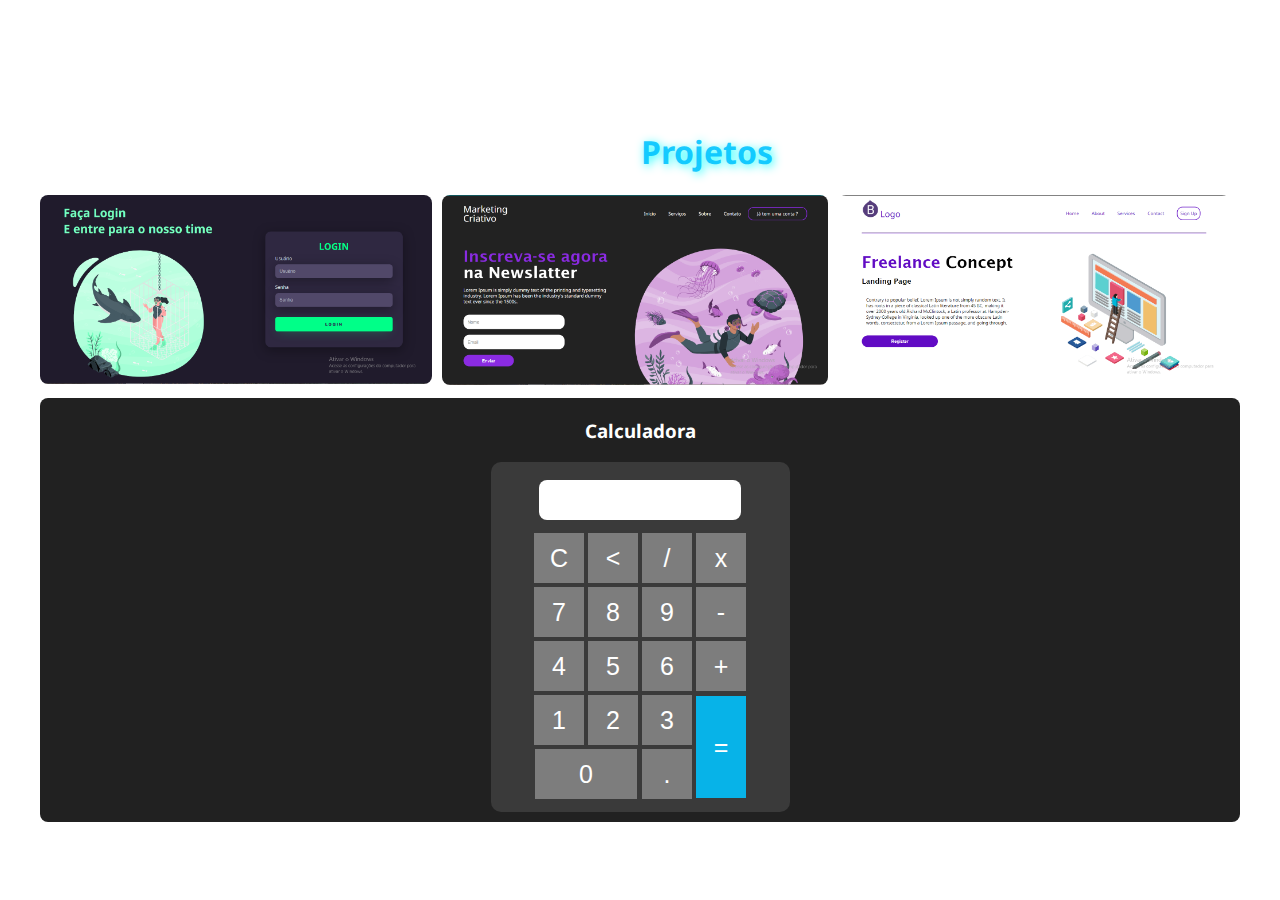
<file: projects.html>
<!DOCTYPE html>
<html lang="pt-br">
<head>
    <meta charset="UTF-8">
    <meta http-equiv="X-UA-Compatible" content="IE=edge">
    <meta name="viewport" content="width=device-width, initial-scale=1.0">
    <title>Portifolio</title>
    <link rel="stylesheet" href="/assets/styles/style.css">
    <script src="/scripts/scipts.js"></script>
</head>
<body>
    <header>
        <h2 class="titulo" style="font-size: 800;">FELIPE SANTOS</h2>
        <nav>
            <ul>
                <li><a href="/index.html">Home</a></li>
                <li><a href="/skills.html">Skills</a></li>
                <li><a href="/projects.html">Projects</a></li>
                <li><a href="#" id="connect">Let`s Connect</a></li>
            </ul>
        </nav>
    </header>
    <main class="main_projetos">
        <h1 class="titulo_projetos">Últimos <span style="color:#00c3ffe1; 
        text-shadow: 2px 2px 10px #00ffffe1;">Projetos</span></h1>
        <section class="imagens">
            <div class="foto"><a href="#foto1"><img src="/assets/img/Tela_Login.PNG.png"alt="Projeto Tela de Login" 
            class="tela_login"></a></div>
            <div class="foto"><a href="#foto2"><img src="/assets//img/LandPage.PNG.png" alt="LandPage"
            class="LandPage"></a></div>
            <div class="foto"><a href="#foto3"><img src="/assets/img/LandPage2.PNG.png" alt="LandPage2" 
            class="LandPage2"></a></div>
        </section>
        <section class="section2">
            <h3>Calculadora</h3>
            <div class="calculadora">
                <div class="tela"></div>
                <table>
                    <tr>
                        <td><button onclick="clean()">C</button></td>
                        <td><button onclick="voltar()"><</button></td>
                        <td><button onclick="inserir('/')">/</button></td>
                        <td><button onclick="inserir('*')">x</button></td>
                    </tr>
                    <tr>
                        <td><button onclick="inserir('7')">7</button></td>
                        <td><button onclick="inserir('8')">8</button></td>
                        <td><button onclick="inserir('9')">9</button></td>
                        <td><button onclick="inserir('-')">-</button></td>
                    </tr>
                    <tr>
                        <td><button onclick="inserir('4')">4</button></td>
                        <td><button onclick="inserir('5')">5</button></td>
                        <td><button onclick="inserir('6')">6</button></td>
                        <td><button onclick="inserir('+')">+</button></td>
                    </tr>
                    <tr>
                        <td><button onclick="inserir('1')">1</button></td>
                        <td><button onclick="inserir('2')">2</button></td>
                        <td><button onclick="inserir('3')">3</button></td>
                        <td rowspan="2"><button style="height: 102px; background-color: #00c3ffe1;"
                             onclick="resultado()">=</button></td>
                    </tr>
                    <tr>
                        <td colspan="2"><button style="width: 102px;" onclick="inserir('0')">0</button></td>
                        <td><button onclick="inserir('0')">.</button></td>
                    </tr>
                </table>
            </div>
        </section>
    </main>

</body>
</html>
</file>
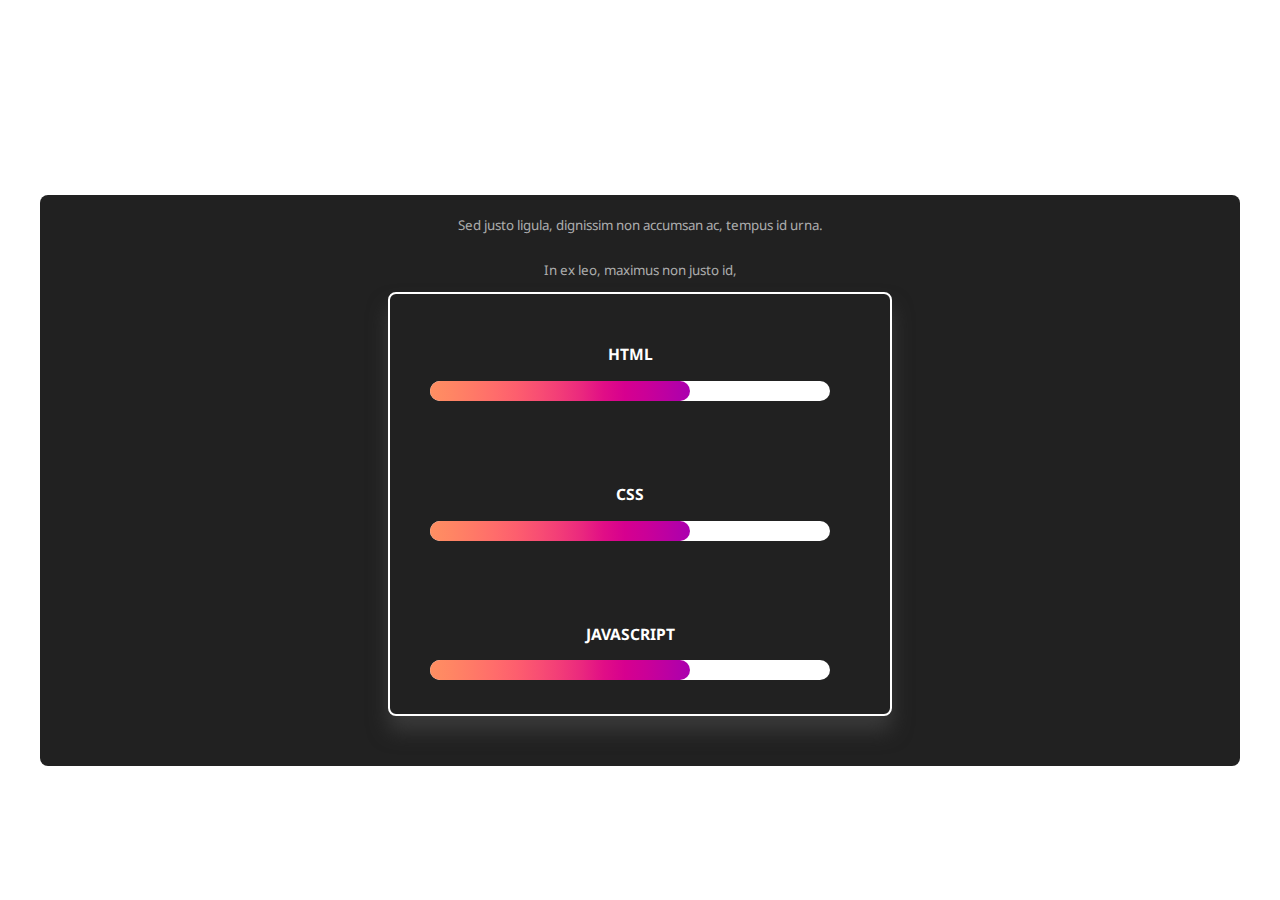
<file: skills.html>
<!DOCTYPE html>
<html lang="pt-br">
<head>
    <meta charset="UTF-8">
    <meta http-equiv="X-UA-Compatible" content="IE=edge">
    <meta name="viewport" content="width=device-width, initial-scale=1.0">
    <title>Portifolio</title>
    <link rel="stylesheet" href="/assets/styles/style.css">
</head>
<body>
    <header>
        <h2 class="titulo" style="font-size: 800;">FELIPE SANTOS</h2>
        <nav>
            <ul>
                <li><a href="/index.html">Home</a></li>
                <li><a href="/skills.html">Skills</a></li>
                <li><a href="/projects.html">Projects</a></li>
                <li><a href="#" id="connect">Let`s Connect</a></li>
            </ul>
        </nav>
    </header>
    <main class="main_skills">
        <h1>Skills</h1>
        <div class="fundo">
            <p style="color: rgba(255, 255, 255, 0.644);">Sed justo ligula, dignissim non accumsan ac, tempus id urna.</p>
            <p style="color: rgba(255, 255, 255, 0.644);"> In ex leo, maximus non justo id,</p>
            <div class="skills">
                <ul>
                    <li>
                        <h3>HTML</h3>
                        <span class="barras"><span class="html"></span></span>
                    </li>
                </ul>
                <ul>
                    <li>
                        <h3>CSS</h3>
                        <span class="barras"><span class="css"></span></span>
                    </li>
                </ul>
                <ul>
                    <li>
                        <h3>JAVASCRIPT</h3>
                        <span class="barras"><span class="javacript"></span></span>
                    </li>
                </ul>
            </div> 
        </div>
    </main>
</body>
</html>
</file>
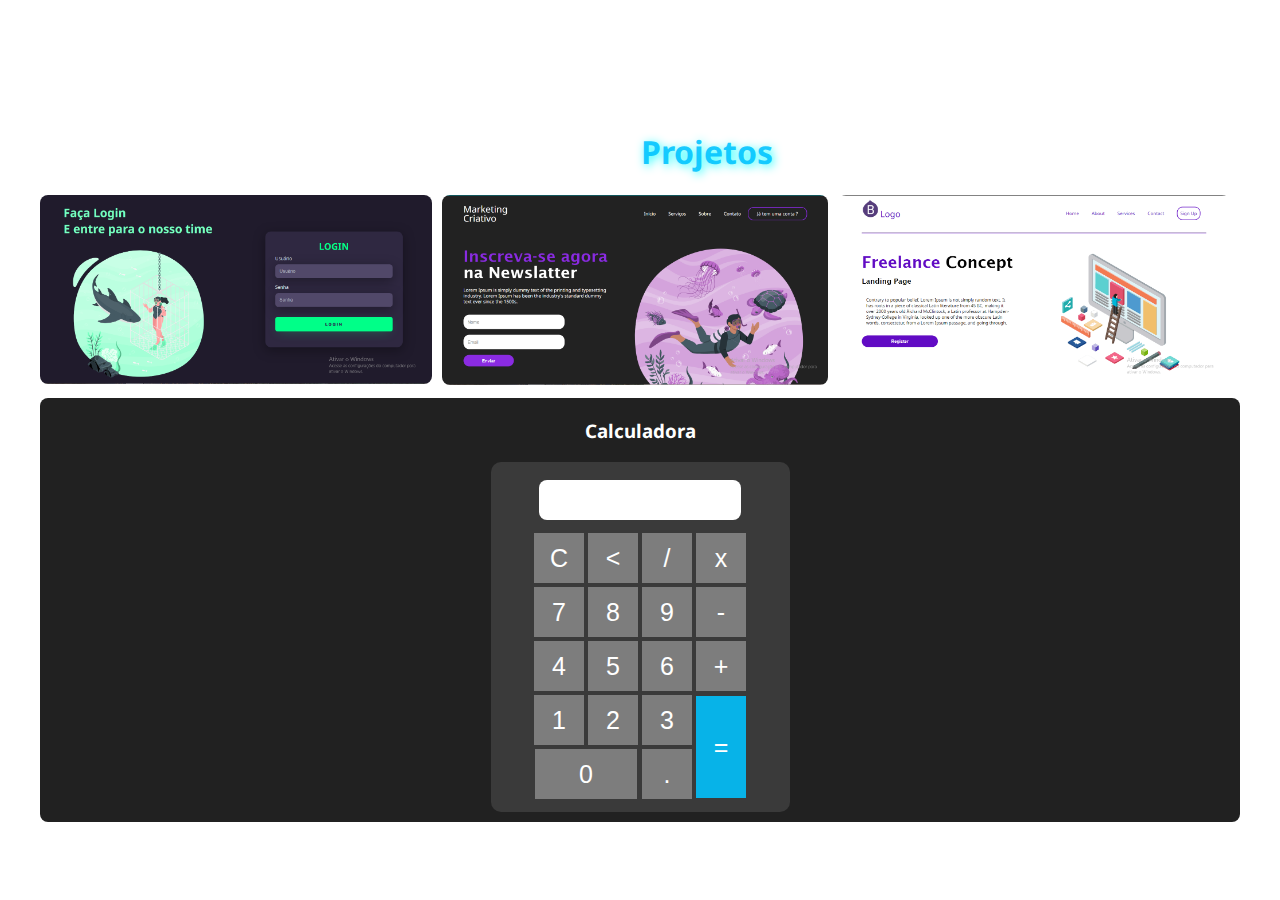
<file: portifolio/projects.html>
<!DOCTYPE html>
<html lang="pt-br">
<head>
    <meta charset="UTF-8">
    <meta http-equiv="X-UA-Compatible" content="IE=edge">
    <meta name="viewport" content="width=device-width, initial-scale=1.0">
    <title>Portifolio</title>
    <link rel="stylesheet" href="/portifolio/assets/styles/style.css">
    <script src="/portifolio/scripts/scipts.js"></script>
</head>
<body>
    <header>
        <h2 class="titulo" style="font-size: 800;">FELIPE SANTOS</h2>
        <nav>
            <ul>
                <li><a href="/portifolio/index.html">Home</a></li>
                <li><a href="/portifolio/skills.html">Skills</a></li>
                <li><a href="/portifolio/projects.html">Projects</a></li>
                <li><a href="#" id="connect">Let`s Connect</a></li>
            </ul>
        </nav>
    </header>
    <main class="main_projetos">
        <h1 class="titulo_projetos">Últimos <span style="color:#00c3ffe1; 
        text-shadow: 2px 2px 10px #00ffffe1;">Projetos</span></h1>
        <section class="imagens">
            <div class="foto"><a href="#foto1"><img src="/portifolio/assets/img/Tela_Login.PNG.png"alt="Projeto Tela de Login" 
            class="tela_login"></a></div>
            <div class="foto"><a href="#foto2"><img src="/portifolio/assets//img/LandPage.PNG.png" alt="LandPage"
            class="LandPage"></a></div>
            <div class="foto"><a href="#foto3"><img src="/portifolio/assets/img/LandPage2.PNG.png" alt="LandPage2" 
            class="LandPage2"></a></div>
        </section>
        <section class="section2">
            <h3>Calculadora</h3>
            <div class="calculadora">
                <div class="tela"></div>
                <table>
                    <tr>
                        <td><button onclick="clean()">C</button></td>
                        <td><button onclick="voltar()"><</button></td>
                        <td><button onclick="inserir('/')">/</button></td>
                        <td><button onclick="inserir('*')">x</button></td>
                    </tr>
                    <tr>
                        <td><button onclick="inserir('7')">7</button></td>
                        <td><button onclick="inserir('8')">8</button></td>
                        <td><button onclick="inserir('9')">9</button></td>
                        <td><button onclick="inserir('-')">-</button></td>
                    </tr>
                    <tr>
                        <td><button onclick="inserir('4')">4</button></td>
                        <td><button onclick="inserir('5')">5</button></td>
                        <td><button onclick="inserir('6')">6</button></td>
                        <td><button onclick="inserir('+')">+</button></td>
                    </tr>
                    <tr>
                        <td><button onclick="inserir('1')">1</button></td>
                        <td><button onclick="inserir('2')">2</button></td>
                        <td><button onclick="inserir('3')">3</button></td>
                        <td rowspan="2"><button style="height: 102px; background-color: #00c3ffe1;"
                             onclick="resultado()">=</button></td>
                    </tr>
                    <tr>
                        <td colspan="2"><button style="width: 102px;" onclick="inserir('0')">0</button></td>
                        <td><button onclick="inserir('0')">.</button></td>
                    </tr>
                </table>
            </div>
        </section>
    </main>

</body>
</html>
</file>
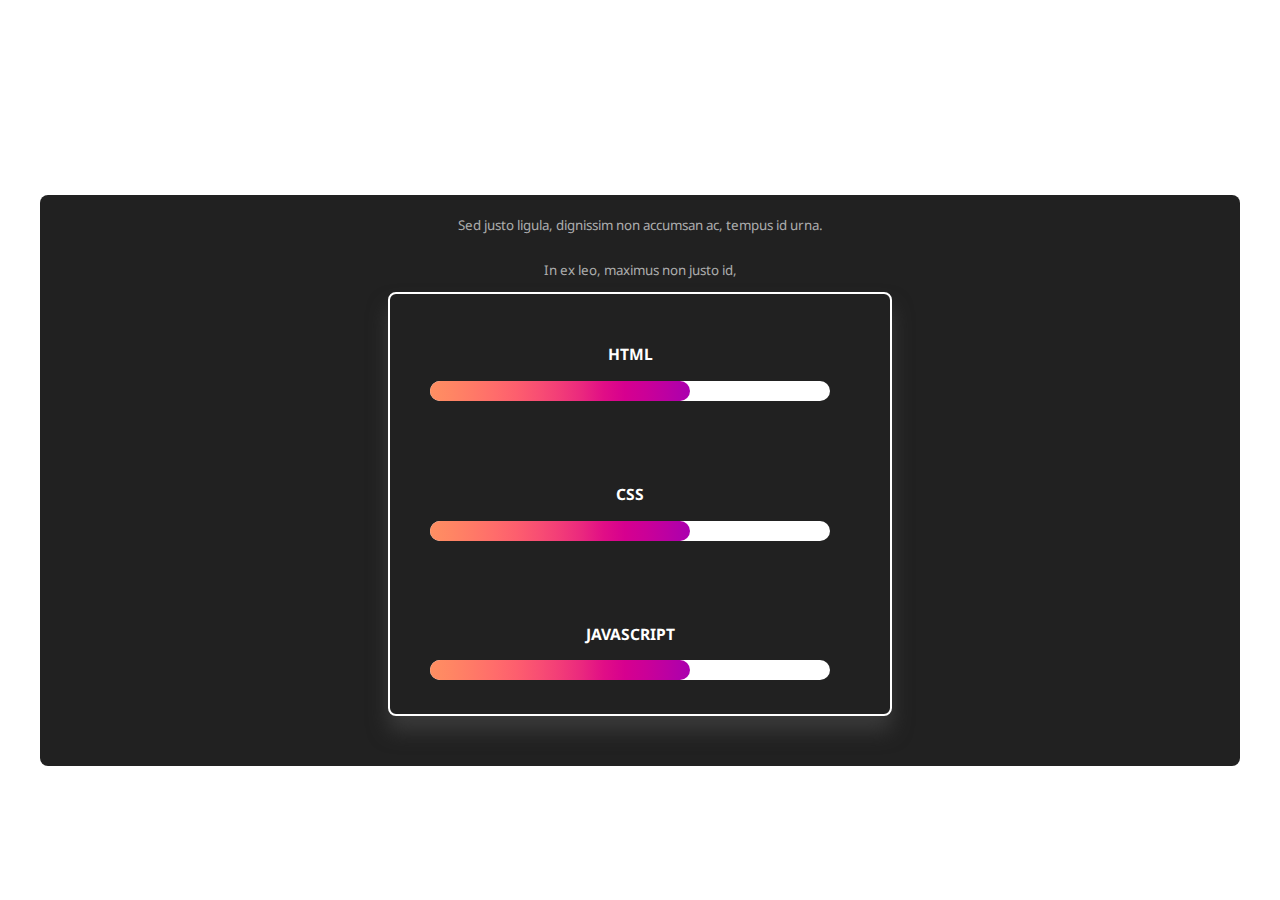
<file: portifolio/skills.html>
<!DOCTYPE html>
<html lang="pt-br">
<head>
    <meta charset="UTF-8">
    <meta http-equiv="X-UA-Compatible" content="IE=edge">
    <meta name="viewport" content="width=device-width, initial-scale=1.0">
    <title>Portifolio</title>
    <link rel="stylesheet" href="/portifolio/assets/styles/style.css">
</head>
<body>
    <header>
        <h2 class="titulo" style="font-size: 800;">FELIPE SANTOS</h2>
        <nav>
            <ul>
                <li><a href="/portifolio/index.html">Home</a></li>
                <li><a href="/portifolio/skills.html">Skills</a></li>
                <li><a href="/portifolio/projects.html">Projects</a></li>
                <li><a href="#" id="connect">Let`s Connect</a></li>
            </ul>
        </nav>
    </header>
    <main class="main_skills">
        <h1>Skills</h1>
        <div class="fundo">
            <p style="color: rgba(255, 255, 255, 0.644);">Sed justo ligula, dignissim non accumsan ac, tempus id urna.</p>
            <p style="color: rgba(255, 255, 255, 0.644);"> In ex leo, maximus non justo id,</p>
            <div class="skills">
                <ul>
                    <li>
                        <h3>HTML</h3>
                        <span class="barras"><span class="html"></span></span>
                    </li>
                </ul>
                <ul>
                    <li>
                        <h3>CSS</h3>
                        <span class="barras"><span class="css"></span></span>
                    </li>
                </ul>
                <ul>
                    <li>
                        <h3>JAVASCRIPT</h3>
                        <span class="barras"><span class="javacript"></span></span>
                    </li>
                </ul>
            </div> 
        </div>
    </main>
</body>
</html>
</file>
<file: assets/styles/style.css>
@import url('https://fonts.googleapis.com/css2?family=Noto+Sans:wght@400;700&family=Roboto+Mono&display=swap');
body{
    background-image: url(https://github.com/judygab/web-dev-projects/blob/main/personal-portfolio/src/assets/img/banner-bg.png?raw=true);
    color: #fff;
    font-family: 'Noto Sans', sans-serif;
    margin: 0 auto;
    max-width: 1200px;
    padding: 15px;
}
header{
    display: flex;
    flex-direction: row;
    justify-content: space-between;
    align-items: center;
}
li {
    display: inline-block;
    margin: 20px;
}
nav ul li a{
    text-decoration: none;
    color: #fff;
    transition: 0.5s ease-in-out;
}
nav ul li a:hover{
    text-decoration: none solid 2px #fff; 
    background-color: #ffffff57;
    border-radius: 8px;
    padding: 10px;
}
main{
    /* margin-top: 120px; */
    display: flex;
    flex-direction: row;
}
#connect{
    border: 2px solid #fff;
    padding: 15px;
}
h4{
    border: 2px solid #fff;
    width: fit-content;
    padding: 5px;
    background: linear-gradient(rgba(151, 61, 136, 0.336),rgba(137, 43, 226, 0.37));
}
.esquerda{
    width: 50vw;
    height: 100vh;
    margin-top: 50px;
}
.links{
    display: flex;
    flex-direction: row;
}
.link_git img{
    width: 40px;
    height: 40px;
    padding: 10px;
    transition: 0.5s;
}
.link_git:hover{
    background-color: #ffffff57;
    border-radius: 8px;
}
.link_instagram img{
    width: 40px;
    height: 40px;
    padding: 10px;
    transition: 0.5s;
}
.link_instagram:hover{
    background-color: #ffffff57;
    border-radius: 8px;
}
.link_linkedin img{
    width: 40px;
    height: 40px;
    padding: 10px;
    transition: 0.5s;
}
.link_linkedin:hover{
    background-color: #ffffff57;
    border-radius: 8px;
}
.direita{
    width: 50vw;
    height: 100vh;
    margin-top: 120px;
}
.direita img{
    width: 500px;
    height: 500px;
    margin-left: 70px;
}
.img_animada{
    position: relative;
    animation: float 4s ease-in-out infinite;
}
@keyframes float {
    0%, 100% {
        transform: translateX(0); /* Começa e termina na posição original */
    }
    50% {
        transform: translateX(50px); /* Move para a direita */
    }
}
/* CSS para página de projetos */

.main_projetos{
    text-align: center;
    display: block;
}
section div{
    display: flex;
    justify-content: space-between;
    align-items: center;
}
.imagens {
    display: flex; 
}
.imagens div {
    margin-right: 10px; /* Espaço entre as imagens */
}
.imagens img {
    max-width: 100%; /* Limita a largura das imagens ao tamanho máximo do contêiner */
    height: auto;/* Mantém a proporção original da imagem */
    border-radius: 8px;
}
.foto:target{
    position: fixed;
    width: 50%;
    height: 50%;
    display: flex;
    align-items: center;
    justify-content: center;
}
.tela_login:hover{
    background-color: #ffffff57;
    width: 1300px;
    border-radius: 8px;
    cursor: pointer;
    transition: 0.5s;
}
.LandPage:hover{
    background-color: #ffffff57;
    width: 1300px;
    border-radius: 8px;
    cursor: pointer;
    transition: 0.5s;
}
.LandPage2:hover{
    background-color: #ffffff57;
    width: 1300px;
    border-radius: 8px;
    cursor: pointer;
    transition: 0.5s;
}
.section2{
    background-color: #212121;
    border-radius: 8px;
    margin-top: 8px;
    padding: 2px;
    display: flex;
    align-items: center;
    justify-content: center;
    flex-direction: column;
    padding-bottom: 10px;
}
.calculadora{
    display: flex;
    align-items: center;
    justify-content: center;
    background-color: #3a3a3a;
    border-radius: 10px;
    width: 25%;
    height: 25%;
    padding-top: 8px;
    flex-direction: column;
    padding-bottom: 10px;
}
.calculadora button{
    width: 50px;
    height: 50px;
    font-size: 25px;
    cursor: pointer;
    border: none;
    background-color: #ffffff57;
    color: #fff;
}
.calculadora button:hover{
    background-color: #afafaf57;
}
.tela{
    background-color: #fff;
    height: 40px;
    width: 200px;
    color: black;
    font-size: 18px;
    text-align: right;
    margin: 10px;
    border-radius: 8px;
    justify-content: right;
    padding-right: 2px;
}

/* CSS para página de skills */
.main_skills{
    text-align: center;
    display: block;
}
.fundo{
    background-color: #212121;
    font-size: smaller;
    border-radius: 8px;
    padding: 8px;
    display: flex;
    align-items: center;
    justify-content: center;
    flex-direction: column;
    padding-bottom: 50px;
}
.skills{
    width: 500px;
    border: #fff 2px solid;
    display: flex;
    align-items: flex-start;
    flex-direction: column;
    border-radius: 8px;
    box-shadow: 0 15px 20px #3a3a3a;
}
.skills li{
    margin: 20px 0;
}
.skills .barras{
    background-color: #fff;
    display: block;
    height: 20px;
    position: relative;
    border-radius: 20px;
    width: 400px;
    position: relative;
}
.barras > span{
    height: 20px;
    background: linear-gradient(to right ,#fe8f62 0, #ff8564 8.33%, #ff7967 16.67%, #ff6c6b 25%, #fd5e6e 33.33%, #f84e73 41.67%, #f23c78 50%, #ea287e 58.33%, #e10e86 66.67%, #d6008f 75%, #ca0098 83.33%, #bb00a3 91.67%, #aa00ae 100%);
    position: absolute;
    width: 65%;
    display: flex;
    align-items: flex-start;
    border-radius: 20px;
    animation: html 3s;
}

@keyframes html{
    0%{
        width: 0%;
    }
    100%{
        width: 65%;
    }
}
</file>
<file: portifolio/assets/styles/style.css>
@import url('https://fonts.googleapis.com/css2?family=Noto+Sans:wght@400;700&family=Roboto+Mono&display=swap');
body{
    background-image: url(https://github.com/judygab/web-dev-projects/blob/main/personal-portfolio/src/assets/img/banner-bg.png?raw=true);
    color: #fff;
    font-family: 'Noto Sans', sans-serif;
    margin: 0 auto;
    max-width: 1200px;
    padding: 15px;
}
header{
    display: flex;
    flex-direction: row;
    justify-content: space-between;
    align-items: center;
}
li {
    display: inline-block;
    margin: 20px;
}
nav ul li a{
    text-decoration: none;
    color: #fff;
    transition: 0.5s ease-in-out;
}
nav ul li a:hover{
    text-decoration: underline solid 2px #fff; 
    background-color: #ffffff57;
    border-radius: 8px;
    padding: 10px;
}
main{
    /* margin-top: 120px; */
    display: flex;
    flex-direction: row;
}
#connect{
    border: 2px solid #fff;
    padding: 15px;
}
h4{
    border: 2px solid #fff;
    width: fit-content;
    padding: 5px;
    background: linear-gradient(rgba(151, 61, 136, 0.336),rgba(137, 43, 226, 0.37));
}
.esquerda{
    width: 50vw;
    height: 100vh;
    margin-top: 50px;
}
.links{
    display: flex;
    flex-direction: row;
}
.link_git img{
    width: 40px;
    height: 40px;
    padding: 10px;
    transition: 0.5s;
}
.link_git:hover{
    background-color: #ffffff57;
    border-radius: 8px;
}
.link_instagram img{
    width: 40px;
    height: 40px;
    padding: 10px;
    transition: 0.5s;
}
.link_instagram:hover{
    background-color: #ffffff57;
    border-radius: 8px;
}
.link_linkedin img{
    width: 40px;
    height: 40px;
    padding: 10px;
    transition: 0.5s;
}
.link_linkedin:hover{
    background-color: #ffffff57;
    border-radius: 8px;
}
.direita{
    width: 50vw;
    height: 100vh;
    margin-top: 120px;
}
.direita img{
    width: 500px;
    height: 500px;
    margin-left: 70px;
}
.img_animada{
    position: relative;
    animation: float 4s ease-in-out infinite;
}
@keyframes float {
    0%, 100% {
        transform: translateX(0); /* Começa e termina na posição original */
    }
    50% {
        transform: translateX(50px); /* Move para a direita */
    }
}
/* CSS para página de projetos */

.main_projetos{
    text-align: center;
    display: block;
}
section div{
    display: flex;
    justify-content: space-between;
    align-items: center;
}
.imagens {
    display: flex; 
}
.imagens div {
    margin-right: 10px; /* Espaço entre as imagens */
}
.imagens img {
    max-width: 100%; /* Limita a largura das imagens ao tamanho máximo do contêiner */
    height: auto;/* Mantém a proporção original da imagem */
    border-radius: 8px;
}
.foto:target{
    position: fixed;
    width: 50%;
    height: 50%;
    display: flex;
    align-items: center;
    justify-content: center;
}
.tela_login:hover{
    background-color: #ffffff57;
    width: 1300px;
    border-radius: 8px;
    cursor: pointer;
    transition: 0.5s;
}
.LandPage:hover{
    background-color: #ffffff57;
    width: 1300px;
    border-radius: 8px;
    cursor: pointer;
    transition: 0.5s;
}
.LandPage2:hover{
    background-color: #ffffff57;
    width: 1300px;
    border-radius: 8px;
    cursor: pointer;
    transition: 0.5s;
}
.section2{
    background-color: #212121;
    border-radius: 8px;
    margin-top: 8px;
    padding: 2px;
    display: flex;
    align-items: center;
    justify-content: center;
    flex-direction: column;
    padding-bottom: 10px;
}
.calculadora{
    display: flex;
    align-items: center;
    justify-content: center;
    background-color: #3a3a3a;
    border-radius: 10px;
    width: 25%;
    height: 25%;
    padding-top: 8px;
    flex-direction: column;
    padding-bottom: 10px;
}
.calculadora button{
    width: 50px;
    height: 50px;
    font-size: 25px;
    cursor: pointer;
    border: none;
    background-color: #ffffff57;
    color: #fff;
}
.calculadora button:hover{
    background-color: #afafaf57;
}
.tela{
    background-color: #fff;
    height: 40px;
    width: 200px;
    color: black;
    font-size: 18px;
    text-align: right;
    margin: 10px;
    border-radius: 8px;
    justify-content: right;
    padding-right: 2px;
}

/* CSS para página de skills */
.main_skills{
    text-align: center;
    display: block;
}
.fundo{
    background-color: #212121;
    font-size: smaller;
    border-radius: 8px;
    padding: 8px;
    display: flex;
    align-items: center;
    justify-content: center;
    flex-direction: column;
    padding-bottom: 50px;
}
.skills{
    width: 500px;
    border: #fff 2px solid;
    display: flex;
    align-items: flex-start;
    flex-direction: column;
    border-radius: 8px;
    box-shadow: 0 15px 20px #3a3a3a;
}
.skills li{
    margin: 20px 0;
}
.skills .barras{
    background-color: #fff;
    display: block;
    height: 20px;
    position: relative;
    border-radius: 20px;
    width: 400px;
    position: relative;
}
.barras > span{
    height: 20px;
    background: linear-gradient(to right ,#fe8f62 0, #ff8564 8.33%, #ff7967 16.67%, #ff6c6b 25%, #fd5e6e 33.33%, #f84e73 41.67%, #f23c78 50%, #ea287e 58.33%, #e10e86 66.67%, #d6008f 75%, #ca0098 83.33%, #bb00a3 91.67%, #aa00ae 100%);
    position: absolute;
    width: 65%;
    display: flex;
    align-items: flex-start;
    border-radius: 20px;
    animation: html 3s;
}

@keyframes html{
    0%{
        width: 0%;
    }
    100%{
        width: 65%;
    }
}
</file>
